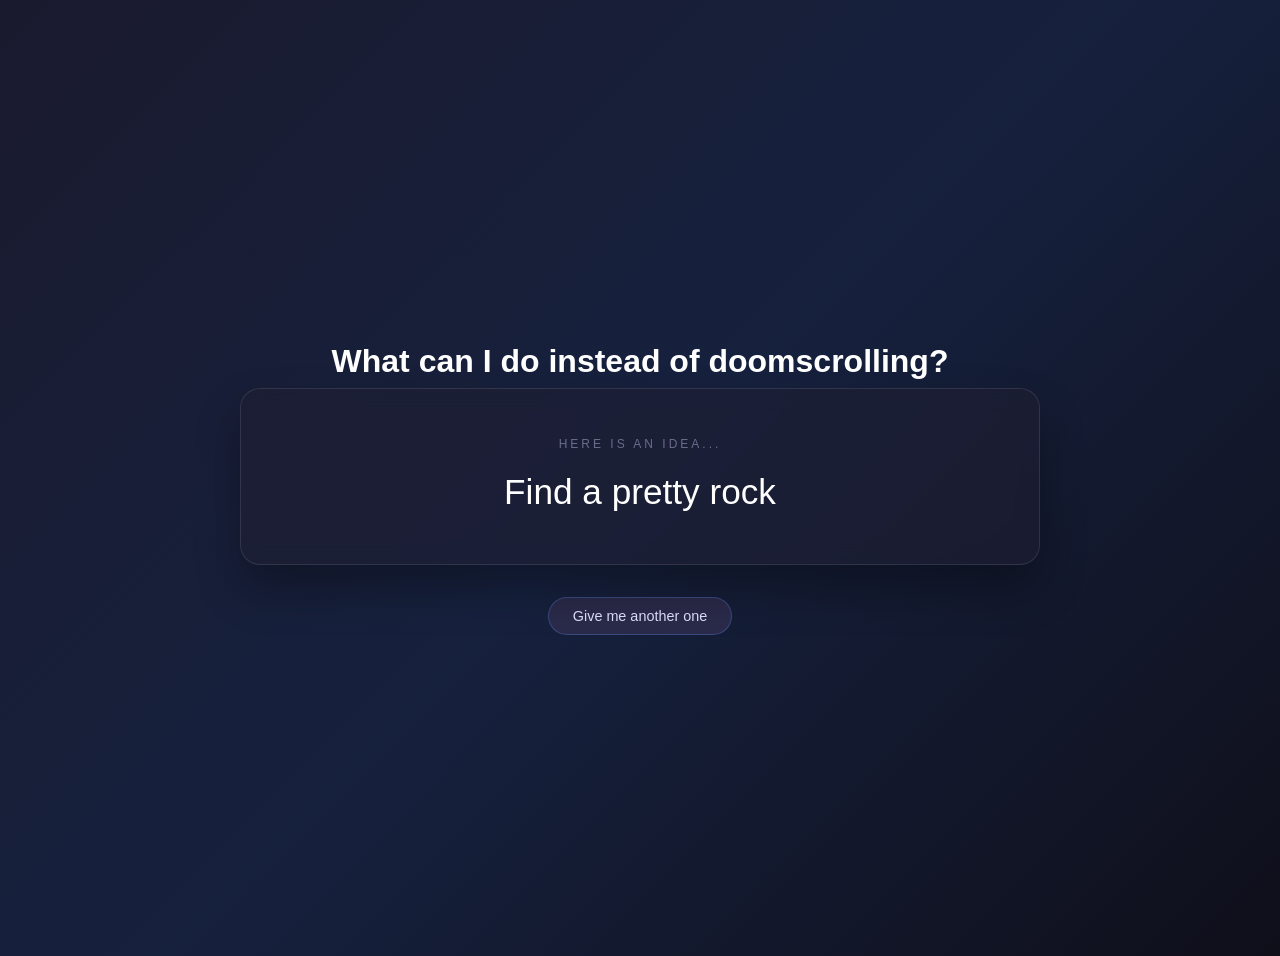
<file: index.html>
<!DOCTYPE html>
<html lang="en">
<head>
    <meta charset="UTF-8">
    <meta name="viewport" content="width=device-width, initial-scale=1.0">
    <title>Antidoomscroll</title>
    
    <link rel="stylesheet" href="antidoomscroll.css">
    <link rel="icon" type="image/png" href="favicon-96x96.png" sizes="96x96" />
    <link rel="icon" type="image/svg+xml" href="favicon.svg" />
    <link rel="shortcut icon" href="/favicon.ico" />
    <link rel="apple-touch-icon" sizes="180x180" href="apple-touch-icon.png" />
    <meta name="apple-mobile-web-app-title" content="Prevail" />
    <link rel="manifest" href="site.webmanifest" />
    
</head>
<body>
    <div class="container">
        <h1>What can I do instead of doomscrolling?</h1>
        
        <div class="activity-card">
            <div class="idea-label">Here is an idea...</div>
            <div class="idea-text" id="activityOutput">Loading...</div>
        </div>
        
        <button class="refresh-btn" id="updateBtn">
            Give me another one
        </button>
    </div>

    <script>
        // Variables
        let activitiesList = [];
        let fileLoaded = false;
        let isAnimating = false;

        // DOM elements
        const outputDiv = document.getElementById('activityOutput');
        const updateBtn = document.getElementById('updateBtn');

        // Get random activity from list
        function getRandomActivity() {
            if (activitiesList.length === 0) {
                return "Activity list is empty";
            }
            const randomIndex = Math.floor(Math.random() * activitiesList.length);
            return activitiesList[randomIndex];
        }

        // Update with smooth animation
        function updateWithAnimation() {
            if (isAnimating) {
                return;
            }
            
            if (!fileLoaded) {
                outputDiv.innerHTML = "File not loaded yet";
                outputDiv.classList.add('error');
                return;
            }
            
            if (activitiesList.length === 0) {
                outputDiv.innerHTML = "Add activities to activities.txt";
                outputDiv.classList.add('empty');
                return;
            }
            
            isAnimating = true;
            updateBtn.disabled = true;
            
            // Step 1: Fade out current text
            outputDiv.classList.remove('fade-in');
            outputDiv.classList.add('fade-out');
            
            // Step 2: Change text after fade out
            setTimeout(() => {
                const newActivity = getRandomActivity();
                outputDiv.innerHTML = newActivity;
                
                outputDiv.classList.remove('fade-out');
                outputDiv.classList.add('fade-in');
                
                // Step 3: Remove animation class and unlock button
                setTimeout(() => {
                    outputDiv.classList.remove('fade-in');
                    isAnimating = false;
                    updateBtn.disabled = false;
                }, 300);
                
            }, 200);
        }

        // Load activities from file
        async function loadActivitiesFile() {
            try {
                const response = await fetch('activities.txt', { cache: "no-cache" });
                
                if (!response.ok) {
                    if (response.status === 404) {
                        outputDiv.innerHTML = "activities.txt not found";
                        outputDiv.classList.add('error');
                    } else {
                        throw new Error(`HTTP ${response.status}`);
                    }
                    fileLoaded = false;
                    return;
                }
                
                const content = await response.text();
                const lines = content.split(/\r?\n/);
                activitiesList = lines
                    .map(line => line.trim())
                    .filter(line => line !== "");
                
                if (activitiesList.length === 0) {
                    outputDiv.innerHTML = "activities.txt is empty";
                    outputDiv.classList.add('empty');
                    fileLoaded = true;
                } else {
                    fileLoaded = true;
                    
                    // Show first activity with fade-in animation
                    const firstActivity = getRandomActivity();
                    outputDiv.innerHTML = firstActivity;
                    outputDiv.classList.add('fade-in');
                    setTimeout(() => {
                        outputDiv.classList.remove('fade-in');
                    }, 400);
                }
                
            } catch (error) {
                console.error(error);
                outputDiv.innerHTML = "Connection error";
                outputDiv.classList.add('error');
                fileLoaded = false;
            }
        }

        // Event listener for button
        updateBtn.addEventListener('click', () => {
            updateWithAnimation();
        });

        // Start loading
        loadActivitiesFile();
    </script>
</body>
</html>
</file>
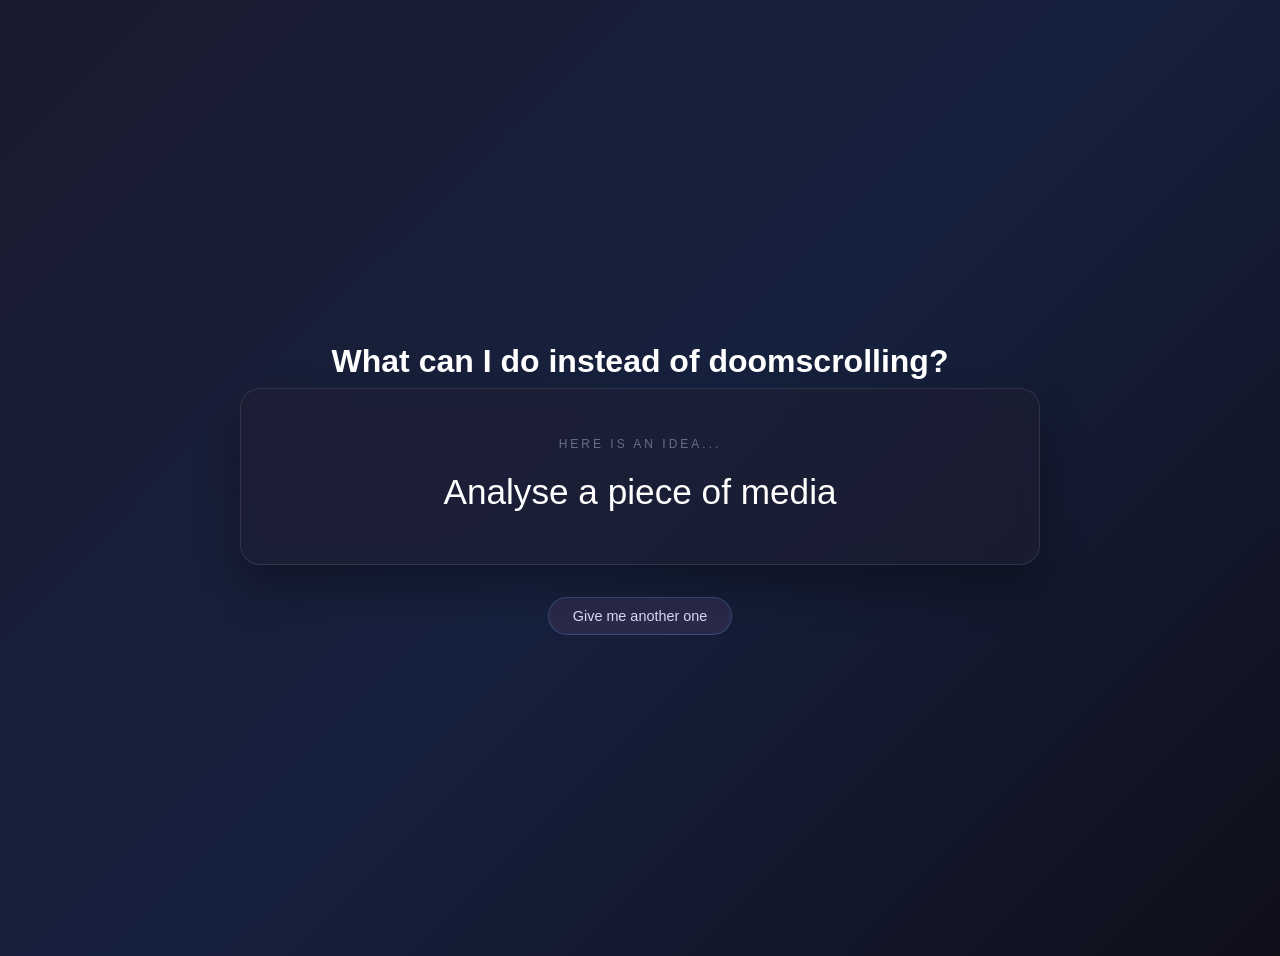
<file: antidoomscroll.html>
<!DOCTYPE html>
<html lang="en">
<head>
    <meta charset="UTF-8">
    <meta name="viewport" content="width=device-width, initial-scale=1.0">
    <title>Idea Generator | Dark Theme</title>
    
    <link rel="stylesheet" href="antidoomscroll.css">
    
    
</head>
<body>
    <div class="container">
        <h1>What can I do instead of doomscrolling?</h1>
        
        <div class="activity-card">
            <div class="idea-label">Here is an idea...</div>
            <div class="idea-text" id="activityOutput">Loading...</div>
        </div>
        
        <button class="refresh-btn" id="updateBtn">
            Give me another one
        </button>
    </div>

    <script>
        // Variables
        let activitiesList = [];
        let fileLoaded = false;
        let isAnimating = false;

        // DOM elements
        const outputDiv = document.getElementById('activityOutput');
        const updateBtn = document.getElementById('updateBtn');

        // Get random activity from list
        function getRandomActivity() {
            if (activitiesList.length === 0) {
                return "📭 Activity list is empty";
            }
            const randomIndex = Math.floor(Math.random() * activitiesList.length);
            return activitiesList[randomIndex];
        }

        // Update with smooth animation
        function updateWithAnimation() {
            if (isAnimating) {
                return;
            }
            
            if (!fileLoaded) {
                outputDiv.innerHTML = "⚠️ File not loaded yet";
                outputDiv.classList.add('error');
                return;
            }
            
            if (activitiesList.length === 0) {
                outputDiv.innerHTML = "📭 Add activities to activities.txt";
                outputDiv.classList.add('empty');
                return;
            }
            
            isAnimating = true;
            updateBtn.disabled = true;
            
            // Step 1: Fade out current text
            outputDiv.classList.remove('fade-in');
            outputDiv.classList.add('fade-out');
            
            // Step 2: Change text after fade out
            setTimeout(() => {
                const newActivity = getRandomActivity();
                outputDiv.innerHTML = newActivity;
                
                outputDiv.classList.remove('fade-out');
                outputDiv.classList.add('fade-in');
                
                // Step 3: Remove animation class and unlock button
                setTimeout(() => {
                    outputDiv.classList.remove('fade-in');
                    isAnimating = false;
                    updateBtn.disabled = false;
                }, 300);
                
            }, 200);
        }

        // Load activities from file
        async function loadActivitiesFile() {
            try {
                const response = await fetch('activities.txt', { cache: "no-cache" });
                
                if (!response.ok) {
                    if (response.status === 404) {
                        outputDiv.innerHTML = "❌ activities.txt not found";
                        outputDiv.classList.add('error');
                    } else {
                        throw new Error(`HTTP ${response.status}`);
                    }
                    fileLoaded = false;
                    return;
                }
                
                const content = await response.text();
                const lines = content.split(/\r?\n/);
                activitiesList = lines
                    .map(line => line.trim())
                    .filter(line => line !== "");
                
                if (activitiesList.length === 0) {
                    outputDiv.innerHTML = "📭 activities.txt is empty";
                    outputDiv.classList.add('empty');
                    fileLoaded = true;
                } else {
                    fileLoaded = true;
                    
                    // Show first activity with fade-in animation
                    const firstActivity = getRandomActivity();
                    outputDiv.innerHTML = firstActivity;
                    outputDiv.classList.add('fade-in');
                    setTimeout(() => {
                        outputDiv.classList.remove('fade-in');
                    }, 400);
                }
                
            } catch (error) {
                console.error(error);
                outputDiv.innerHTML = "⚠️ Connection error";
                outputDiv.classList.add('error');
                fileLoaded = false;
            }
        }

        // Event listener for button
        updateBtn.addEventListener('click', () => {
            updateWithAnimation();
        });

        // Start loading
        loadActivitiesFile();
    </script>
</body>
</html>
</file>
<file: antidoomscroll.css>
css

 {
    margin: 0;
    padding: 0;
    box-sizing: border-box;
}

body {
    background: linear-gradient(135deg, #1a1a2e 0%, #16213e 50%, #0f0f1a 100%);
    min-height: 100vh;
    display: flex;
    justify-content: center;
    align-items: center;
    font-family: 'Segoe UI', 'Roboto', sans-serif;
    padding: 20px;
}

.container {
    text-align: center;
    max-width: 800px;
    width: 100%;
}

h1 {
    color: #ffffff;
    font-size: 2rem;
    margin-bottom: 0.5rem;
    font-weight: 600;
}

.subtitle {
    color: #a0a0b0;
    font-size: 0.9rem;
    margin-bottom: 2.5rem;
    padding-bottom: 8px;
    border-bottom: 1px solid #2a2a4a;
    display: inline-block;
}

.activity-card {
    background: rgba(30, 30, 50, 0.6);
    backdrop-filter: blur(10px);
    border-radius: 20px;
    padding: 3rem 2rem;
    margin-bottom: 2rem;
    border: 1px solid rgba(255, 255, 255, 0.1);
    box-shadow: 0 25px 45px rgba(0, 0, 0, 0.3);
}

.idea-label {
    color: #6c6c8a;
    font-size: 0.75rem;
    letter-spacing: 3px;
    text-transform: uppercase;
    margin-bottom: 1rem;
}

.idea-text {
    color: #ffffff;
    font-size: 2.2rem;
    line-height: 1.4;
    font-weight: 500;
    word-wrap: break-word;
    opacity: 1;
    transform: translateY(0);
    transition: opacity 0.25s ease, transform 0.25s ease;
}

.idea-text.fade-out {
    opacity: 0;
    transform: translateY(-10px);
    transition: opacity 0.2s ease, transform 0.2s ease;
}

.idea-text.fade-in {
    opacity: 1;
    transform: translateY(0);
    transition: opacity 0.3s ease, transform 0.3s ease;
}

.idea-text.empty,
.idea-text.error {
    color: #ff8888;
    font-size: 1.2rem;
}

.refresh-btn {
    background: #2a2a4a;
    border: none;
    color: #e0e0ff;
    padding: 10px 24px;
    font-size: 0.9rem;
    font-weight: 500;
    border-radius: 40px;
    cursor: pointer;
    transition: all 0.2s ease;
    display: inline-flex;
    align-items: center;
    gap: 8px;
    border: 1px solid rgba(100, 150, 255, 0.3);
}

.refresh-btn:hover {
    background: #3a3a6a;
    transform: translateY(-2px);
}

.refresh-btn:active {
    transform: translateY(1px);
}

.refresh-btn:disabled {
    opacity: 0.5;
    cursor: not-allowed;
}

@media (max-width: 600px) {
    .idea-text {
        font-size: 1.5rem;
    }
    .activity-card {
        padding: 2rem 1rem;
    }
    h1 {
        font-size: 1.5rem;
    }
}
</file>
